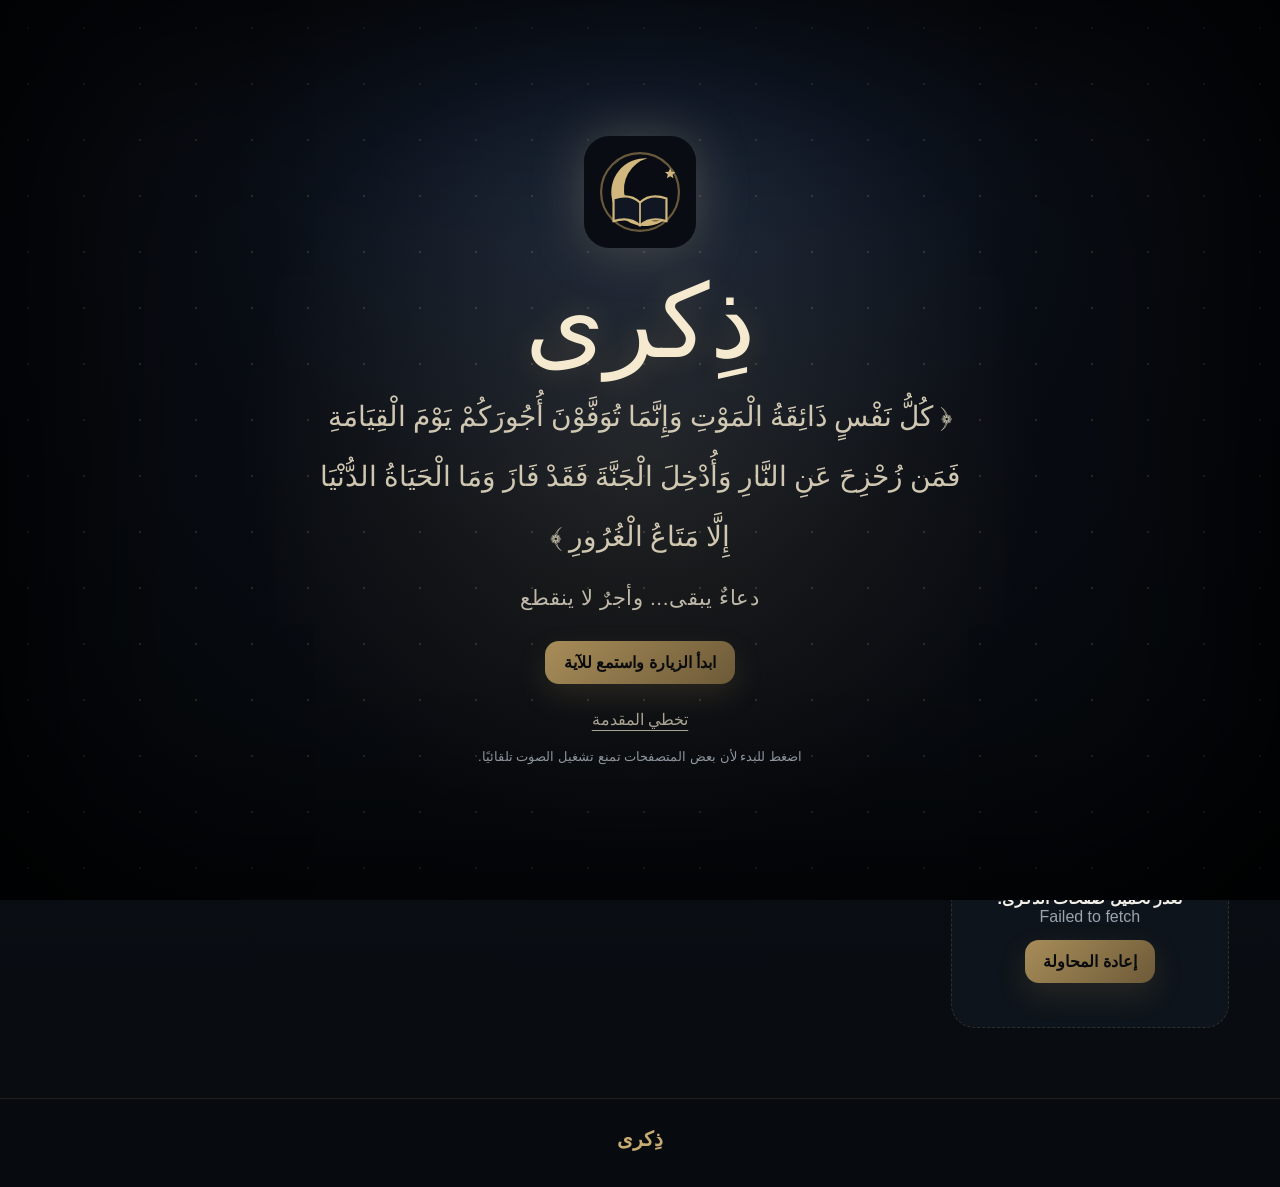
<file: index.html>
<!doctype html><html lang="ar" dir="rtl"><head><meta charset="utf-8"><meta name="viewport" content="width=device-width,initial-scale=1"><meta name="description" content="منصة ذكرى للترحم والدعاء للمتوفين"><title>ذِكرى</title><meta name="theme-color" content="#090c12"><link rel="icon" href="assets/icon.svg"><link rel="stylesheet" href="assets/styles.css?v=14.3"></head><body>
<div id="introScreen" class="intro-screen" aria-modal="true" role="dialog" aria-label="مقدمة موقع ذكرى">
  <div class="intro-stars"></div>
  <div class="intro-vignette"></div>
  <div class="intro-content">
    <img class="intro-logo" src="assets/icon.svg" alt="شعار ذِكرى">
    <div class="intro-brand">ذِكرى</div>
    <div id="introVerseText" class="intro-verse">﴿ كُلُّ نَفْسٍ ذَائِقَةُ الْمَوْتِ وَإِنَّمَا تُوَفَّوْنَ أُجُورَكُمْ يَوْمَ الْقِيَامَةِ فَمَن زُحْزِحَ عَنِ النَّارِ وَأُدْخِلَ الْجَنَّةَ فَقَدْ فَازَ وَمَا الْحَيَاةُ الدُّنْيَا إِلَّا مَتَاعُ الْغُرُورِ ﴾</div>
    <p class="intro-tagline">دعاءٌ يبقى... وأجرٌ لا ينقطع</p>
    <button id="enterSite" class="btn btn-primary intro-enter">ابدأ الزيارة واستمع للآية</button>
    <div id="introPlayer" class="intro-player" hidden>
      <div class="intro-progress" aria-label="تقدم التلاوة"><span id="introProgressBar"></span></div>
      <div class="intro-time"><span id="introCurrent">٠:٠٠</span><span id="introDuration">٠:٠٠</span></div>
    </div>
    <button id="skipIntro" class="intro-skip" type="button">تخطي المقدمة</button>
    <small id="introStatus" class="intro-audio-note">اضغط للبدء لأن بعض المتصفحات تمنع تشغيل الصوت تلقائيًا.</small>
  </div>
</div>
<div class="ambient ambient-one"></div><div class="ambient ambient-two"></div>
<header class="topbar"><div class="container nav"><a class="brand" href="/"><span class="brand-mark brand-mark-memorial"><svg viewBox="0 0 48 48" aria-hidden="true"><path class="logo-crescent" d="M31.5 7.5A17 17 0 1 0 39 36.8 15 15 0 1 1 31.5 7.5Z"/><path class="logo-book" d="M15 30.5c4-1.8 7.3-1.4 10 1.1 2.7-2.5 6-2.9 10-1.1v8.2c-4-1.5-7.3-1.1-10 1.3-2.7-2.4-6-2.8-10-1.3Z"/><path class="logo-line" d="M25 31.8V40"/><circle class="logo-star" cx="35.5" cy="13" r="1.8"/></svg></span><span class="brand-copy"><span id="brandName">ذِكرى</span><small class="brand-tagline">دعاءٌ يبقى</small></span></a><div class="nav-actions"><button id="replayIntro" class="btn btn-soft" type="button">إعادة المقدمة</button><a class="btn btn-soft" href="#memorials">الذكريات</a><a class="btn btn-primary" href="request.html">أضف ذكرى</a></div></div></header>
<main><section class="hero"><div class="container hero-inner"><div class="hero-ornament">﴿ إِنَّا لِلَّهِ وَإِنَّا إِلَيْهِ رَاجِعُونَ ﴾</div><div class="hero-badge">رحمةٌ تُهدى ودعاءٌ لا ينقطع</div><h1 id="homeTitle">صدقة جارية وذكرى طيبة</h1><p id="homeDesc">اختر اسمًا لقراءة الفاتحة والدعاء له بالرحمة والمغفرة.</p><div class="hero-actions"><a class="feature-pill" href="#memorials"><span class="feature-icon">☾</span><span><b>صفحات الذكرى</b><small>دعاء وقرآن وتسبيح</small></span></a><a class="feature-pill" href="request.html"><span class="feature-icon">✦</span><span><b>أضف ذكرى لمن تحب</b><small>ترسل للمراجعة قبل النشر</small></span></a></div><div class="quick-stats"><div class="quick-stat"><b id="memorialTotal">0</b><span>صفحة ذكرى</span></div><div class="quick-stat"><b id="visitTotal">0</b><span>زيارة ودعاء</span></div><div class="quick-stat"><b>114</b><span>سورة متاحة</span></div></div><div class="searchbar"><input id="search" placeholder="ابحث باسم المتوفى..."><button class="btn btn-primary">بحث</button></div></div></section>
<section class="section" id="memorials"><div class="container"><div class="section-head"><div><span class="eyebrow">من نحب لا يغيب</span><h2>صفحات الذكرى</h2><div class="muted" id="countText">جاري التحميل...</div></div><div class="catalog-controls"><select id="categoryFilter" class="filter-select"><option value="">كل التصنيفات</option></select><select id="sortFilter" class="filter-select"><option value="newest">الأحدث إضافة</option><option value="name">الترتيب الأبجدي</option><option value="death">تاريخ الوفاة</option></select></div></div><div id="cards" class="grid"></div></div></section></main>
<footer class="footer"><div class="container"><div class="footer-mark">ذِكرى</div><div id="footerText"></div></div></footer>
<audio id="entryVerse" preload="none" playsinline>
  <source src="https://everyayah.com/data/Alafasy_128kbps/003185.mp3" type="audio/mpeg">
</audio>
<script src="assets/config.js?v=14.3"></script>
<script src="assets/home-v14.js?v=14.3"></script></body></html>
</file>
<file: assets/styles.css>
:root{--bg:#f5f2ea;--card:#fff;--ink:#18332d;--muted:#65736f;--accent:#176b5d;--accent2:#d8b56a;--danger:#a33838;--line:#e5e0d5;--shadow:0 12px 35px rgba(24,51,45,.1)}*{box-sizing:border-box}html{scroll-behavior:smooth}body{margin:0;font-family:"Tahoma","Arial",sans-serif;background:linear-gradient(180deg,#eef5f1 0,#f8f5ee 40%,#f5f2ea 100%);color:var(--ink);direction:rtl;min-height:100vh}a{color:inherit;text-decoration:none}button,input,textarea,select{font:inherit}.container{width:min(1120px,92%);margin:auto}.topbar{position:sticky;top:0;z-index:20;background:rgba(255,255,255,.9);backdrop-filter:blur(12px);border-bottom:1px solid var(--line)}.nav{height:72px;display:flex;align-items:center;justify-content:space-between;gap:16px}.brand{display:flex;align-items:center;gap:10px;font-size:1.35rem;font-weight:800}.brand-mark{width:42px;height:42px;border-radius:50%;display:grid;place-items:center;background:var(--accent);color:#fff;box-shadow:var(--shadow)}.nav-actions{display:flex;gap:10px;align-items:center}.btn{border:0;border-radius:14px;padding:12px 18px;cursor:pointer;display:inline-flex;align-items:center;justify-content:center;gap:8px;font-weight:700}.btn-primary{background:var(--accent);color:#fff}.btn-soft{background:#edf4f1;color:var(--accent)}.btn-danger{background:#fbeaea;color:var(--danger)}.hero{padding:72px 0 38px;text-align:center}.hero h1{font-size:clamp(2.2rem,6vw,4.5rem);margin:0 0 14px;line-height:1.1}.hero p{max-width:720px;margin:0 auto;color:var(--muted);font-size:1.08rem;line-height:1.9}.hero-badge{display:inline-flex;margin-bottom:18px;background:#fff7e6;color:#806122;padding:8px 14px;border-radius:999px;border:1px solid #f1ddb2}.searchbar{margin:28px auto 0;max-width:720px;background:#fff;padding:8px;border-radius:18px;display:flex;gap:8px;box-shadow:var(--shadow)}.searchbar input{flex:1;border:0;outline:0;padding:14px;background:transparent}.section{padding:32px 0 70px}.section-head{display:flex;justify-content:space-between;align-items:end;gap:15px;margin-bottom:22px}.section-head h2{margin:0;font-size:1.7rem}.muted{color:var(--muted)}.grid{display:grid;grid-template-columns:repeat(auto-fit,minmax(240px,1fr));gap:20px}.card{background:var(--card);border:1px solid rgba(229,224,213,.9);border-radius:24px;overflow:hidden;box-shadow:var(--shadow)}.memorial-card{transition:.2s transform,.2s box-shadow}.memorial-card:hover{transform:translateY(-4px);box-shadow:0 18px 46px rgba(24,51,45,.15)}.photo{aspect-ratio:4/3;background:#e8eeeb;overflow:hidden;display:grid;place-items:center}.photo img{width:100%;height:100%;object-fit:cover}.photo-fallback{font-size:3rem;color:#8aa198}.card-body{padding:20px}.card h3{margin:0 0 8px}.meta{font-size:.92rem;color:var(--muted);line-height:1.7}.chips{display:flex;gap:8px;flex-wrap:wrap;margin-top:14px}.chip{background:#f2f6f4;color:var(--accent);padding:6px 10px;border-radius:999px;font-size:.82rem}.empty{padding:44px;text-align:center;background:#fff;border-radius:24px;border:1px dashed #c9d4d0}.footer{border-top:1px solid var(--line);padding:28px 0;text-align:center;color:var(--muted);background:rgba(255,255,255,.55)}.detail-hero{padding:42px 0}.detail-wrap{display:grid;grid-template-columns:minmax(260px,380px) 1fr;gap:28px}.detail-photo{border-radius:28px;overflow:hidden;box-shadow:var(--shadow);background:#e6ece9;min-height:420px}.detail-photo img{width:100%;height:100%;object-fit:cover}.detail-panel{padding:34px}.detail-panel h1{font-size:clamp(2rem,5vw,3.5rem);margin-top:0}.dua{background:#f8f4e9;border-right:5px solid var(--accent2);padding:20px;border-radius:18px;line-height:2;font-size:1.08rem}.counter-grid{display:grid;grid-template-columns:repeat(4,1fr);gap:12px;margin-top:20px}.counter{padding:16px;text-align:center;background:#f3f7f5;border-radius:16px}.counter b{display:block;font-size:1.4rem}.actions{display:flex;gap:10px;flex-wrap:wrap;margin-top:18px}.admin-shell{display:grid;grid-template-columns:260px 1fr;min-height:100vh}.sidebar{background:#102f29;color:#fff;padding:24px;position:sticky;top:0;height:100vh}.sidebar h2{margin-top:0}.side-link{display:block;padding:12px 14px;border-radius:12px;margin:6px 0;color:#d9e7e2}.side-link.active,.side-link:hover{background:#1d4d43;color:#fff}.admin-main{padding:28px;background:#f4f6f5}.toolbar{display:flex;justify-content:space-between;gap:14px;align-items:center;margin-bottom:20px}.panel{background:#fff;border:1px solid var(--line);border-radius:20px;padding:22px;box-shadow:var(--shadow);margin-bottom:20px}.form-grid{display:grid;grid-template-columns:repeat(2,1fr);gap:16px}.field{display:flex;flex-direction:column;gap:7px}.field.full{grid-column:1/-1}.field input,.field textarea,.field select{border:1px solid #d8dfdc;border-radius:12px;padding:12px;background:#fff}.field textarea{min-height:120px;resize:vertical}.table-wrap{overflow:auto}.table{width:100%;border-collapse:collapse}.table th,.table td{padding:12px;border-bottom:1px solid var(--line);text-align:right;white-space:nowrap}.thumb{width:54px;height:54px;border-radius:12px;object-fit:cover;background:#e9efec}.login{min-height:100vh;display:grid;place-items:center;padding:20px}.login-card{width:min(430px,100%);padding:28px}.status{padding:12px 14px;border-radius:12px;margin:10px 0;display:none}.status.show{display:block}.status.ok{background:#e8f7ef;color:#176b5d}.status.err{background:#fdeaea;color:#9b2f2f}.loading{opacity:.6;pointer-events:none}.hide{display:none!important}@media(max-width:800px){.detail-wrap{grid-template-columns:1fr}.detail-photo{min-height:320px}.counter-grid{grid-template-columns:repeat(2,1fr)}.admin-shell{grid-template-columns:1fr}.sidebar{position:relative;height:auto}.form-grid{grid-template-columns:1fr}.nav{height:auto;padding:12px 0;align-items:flex-start}.nav-actions{flex-wrap:wrap;justify-content:flex-end}.hero{padding-top:48px}}

/* Exclusive V3 visual layer */
body{position:relative;overflow-x:hidden;background:radial-gradient(circle at 15% 0%,rgba(216,181,106,.15),transparent 28%),linear-gradient(180deg,#edf5f1 0,#f8f5ed 46%,#f3efe5 100%)}
.ambient{position:fixed;border-radius:50%;filter:blur(4px);pointer-events:none;z-index:-1}.ambient-one{width:420px;height:420px;background:rgba(23,107,93,.07);top:120px;right:-190px}.ambient-two{width:330px;height:330px;background:rgba(216,181,106,.12);bottom:20px;left:-150px}.brand-mark svg{width:26px;height:26px;fill:none;stroke:currentColor;stroke-width:1.8;stroke-linecap:round}.topbar{background:rgba(250,249,244,.84);border-bottom:1px solid rgba(216,181,106,.22)}.hero{padding:82px 0 54px}.hero-inner{position:relative}.hero-inner:before{content:"";position:absolute;width:180px;height:180px;border:1px solid rgba(216,181,106,.3);border-radius:50%;top:-30px;right:4%;box-shadow:0 0 0 28px rgba(216,181,106,.04),0 0 0 55px rgba(216,181,106,.025)}.hero-ornament{font-family:"Traditional Arabic","Amiri",serif;color:var(--accent);font-size:1.18rem;margin-bottom:18px}.hero h1{letter-spacing:-1.5px;text-shadow:0 8px 30px rgba(23,107,93,.08)}.hero-actions{display:flex;justify-content:center;gap:12px;flex-wrap:wrap;margin:28px auto 2px}.feature-pill{min-width:220px;background:rgba(255,255,255,.72);border:1px solid rgba(216,181,106,.35);border-radius:20px;padding:13px 16px;display:flex;align-items:center;gap:12px;text-align:right;box-shadow:0 10px 30px rgba(24,51,45,.07);backdrop-filter:blur(10px)}.feature-pill .feature-icon{width:38px;height:38px;border-radius:50%;display:grid;place-items:center;background:linear-gradient(135deg,var(--accent),#0e4d42);color:#fff}.feature-pill b,.feature-pill small{display:block}.feature-pill small{color:var(--muted);margin-top:3px}.searchbar{border:1px solid rgba(216,181,106,.32);box-shadow:0 18px 48px rgba(24,51,45,.11)}.eyebrow{color:#9b782e;font-size:.82rem;font-weight:800;letter-spacing:.6px}.filter-select{border:1px solid rgba(23,107,93,.15);border-radius:14px;padding:12px 16px;background:#fff;color:var(--accent);font-weight:700}.memorial-card{position:relative;border:1px solid rgba(216,181,106,.25);background:linear-gradient(180deg,#fff,#fffdf9)}.memorial-card:after{content:"";position:absolute;inset:8px;border:1px solid rgba(216,181,106,.12);border-radius:18px;pointer-events:none}.photo{position:relative;aspect-ratio:4/3}.photo:after{content:"";position:absolute;inset:0;background:linear-gradient(180deg,transparent 50%,rgba(12,43,37,.55))}.photo-overlay{position:absolute;z-index:2;bottom:14px;right:16px;color:#fff;font-size:.85rem;opacity:0;transform:translateY(8px);transition:.2s}.memorial-card:hover .photo-overlay{opacity:1;transform:none}.memorial-symbol{width:34px;height:34px;border-radius:50%;display:grid;place-items:center;margin-top:-38px;margin-bottom:10px;position:relative;z-index:3;background:#fff7e6;color:#9b782e;border:3px solid #fff}.card-prayer{margin-top:16px;padding-top:14px;border-top:1px solid rgba(216,181,106,.22);color:#7f6b3f;font-family:"Traditional Arabic","Amiri",serif;font-size:1.02rem}.footer-mark{font-size:1.25rem;font-weight:900;color:var(--accent);margin-bottom:8px}
.memorial-banner{text-align:center;color:#806122;font-family:"Traditional Arabic","Amiri",serif;font-size:1.15rem;margin:0 0 20px}.portrait-column{position:relative}.detail-photo{position:relative;border:8px solid rgba(255,255,255,.8);outline:1px solid rgba(216,181,106,.35);min-height:470px}.portrait-glow{position:absolute;inset:auto 10% -18px 10%;height:40px;background:rgba(23,107,93,.22);filter:blur(22px);border-radius:50%}.name-plaque{position:relative;width:86%;margin:-36px auto 0;background:rgba(255,255,255,.94);border:1px solid rgba(216,181,106,.35);border-radius:18px;padding:13px;text-align:center;box-shadow:var(--shadow)}.name-plaque small,.name-plaque strong{display:block}.name-plaque small{color:#9b782e;margin-bottom:4px}.detail-panel{border:1px solid rgba(216,181,106,.28);background:linear-gradient(145deg,rgba(255,255,255,.98),rgba(255,252,245,.96))}.biography{font-size:1rem}.dua{position:relative;text-align:center;border-right:0;border:1px solid rgba(216,181,106,.35);background:linear-gradient(135deg,#fffaf0,#f6f1e5);font-family:"Traditional Arabic","Amiri",serif;font-size:1.2rem}.dua-mark{color:#b28b39;font-size:1.6rem;margin:0 6px}.spiritual-tools{display:grid;grid-template-columns:repeat(2,1fr);gap:12px;margin-top:20px}.spiritual-card{border:1px solid rgba(23,107,93,.13);background:#f7fbf9;border-radius:18px;padding:16px;text-align:right;display:flex;align-items:center;gap:12px;cursor:pointer;color:var(--ink);transition:.2s}.spiritual-card:hover{transform:translateY(-2px);box-shadow:0 12px 30px rgba(24,51,45,.1)}.spiritual-card.prayer{background:#fff9ef;border-color:rgba(216,181,106,.35)}.spiritual-card .tool-icon{width:50px;height:50px;border-radius:16px;background:var(--accent);color:#fff;display:grid;place-items:center;flex:0 0 auto}.spiritual-card.prayer .tool-icon{background:#b98c35}.spiritual-card svg,.devotion-btn svg,.round-icon svg{width:34px;height:34px;fill:none;stroke:currentColor;stroke-width:2.2;stroke-linecap:round;stroke-linejoin:round}.spiritual-card b,.spiritual-card small{display:block}.spiritual-card small{color:var(--muted);margin-top:4px}.spiritual-card .arrow{margin-right:auto;font-size:1.3rem}.counter{border:1px solid rgba(23,107,93,.1);background:rgba(243,247,245,.76)}.counter span{color:var(--muted);font-size:.85rem}.devotion-actions{display:grid;grid-template-columns:repeat(3,1fr);gap:12px;margin-top:18px}.devotion-btn{border:0;border-radius:20px;padding:16px 12px;display:flex;flex-direction:column;align-items:center;gap:8px;cursor:pointer;color:#fff;transition:.2s;box-shadow:0 10px 24px rgba(24,51,45,.13)}.devotion-btn:hover{transform:translateY(-3px)}.quran-action{background:linear-gradient(135deg,#176b5d,#0e4b42)}.prayer-action{background:linear-gradient(135deg,#b98c35,#8c6724)}.beads-action{background:linear-gradient(135deg,#536c65,#304840)}.devotion-icon{width:58px;height:58px;border-radius:50%;display:grid;place-items:center;background:rgba(255,255,255,.14);border:1px solid rgba(255,255,255,.22)}.devotion-btn b,.devotion-btn small{display:block;text-align:center}.devotion-btn small{font-size:.75rem;opacity:.85}.modal{position:fixed;inset:0;z-index:100;display:none;align-items:center;justify-content:center;padding:18px}.modal.open{display:flex}.modal-backdrop{position:absolute;inset:0;background:rgba(7,29,25,.7);backdrop-filter:blur(8px)}.modal-card{position:relative;z-index:1;width:min(720px,100%);max-height:88vh;overflow:auto;background:linear-gradient(145deg,#fff,#fffaf0);border:1px solid rgba(216,181,106,.42);border-radius:28px;padding:28px;box-shadow:0 28px 80px rgba(0,0,0,.28)}.modal-close{position:absolute;left:18px;top:14px;width:38px;height:38px;border:0;border-radius:50%;background:#eef4f1;color:var(--accent);font-size:1.5rem;cursor:pointer}.modal-heading{display:flex;gap:14px;align-items:center}.modal-heading h2{margin:3px 0 0}.round-icon{width:64px;height:64px;border-radius:20px;display:grid;place-items:center;color:#fff}.quran-icon{background:var(--accent)}.prayer-icon{background:#b98c35}.modal-intro{color:var(--muted)}.surah-tabs{display:flex;gap:8px;flex-wrap:wrap;margin:18px 0}.surah-tab{border:1px solid rgba(23,107,93,.15);background:#f2f7f5;color:var(--accent);border-radius:999px;padding:9px 14px;cursor:pointer;font-weight:700}.surah-tab.active{background:var(--accent);color:#fff}.surah-text{padding:24px;background:#fff;border:1px solid rgba(216,181,106,.3);border-radius:20px;text-align:center}.surah-text h3{margin-top:0;color:#8a6827}.surah-text p{font-family:"Traditional Arabic","Amiri",serif;font-size:1.35rem;line-height:2.2}.modal-action{width:100%;margin-top:18px}.dua-list{display:grid;gap:10px;margin-top:18px}.dua-item{padding:16px 18px;border-radius:16px;background:#f7f4ec;border:1px solid rgba(216,181,106,.22);line-height:1.9;font-family:"Traditional Arabic","Amiri",serif;font-size:1.1rem}.dua-item.featured{background:#eef7f3;border-color:rgba(23,107,93,.2)}.modal-open{overflow:hidden}
@media(max-width:800px){.hero-inner:before{display:none}.spiritual-tools{grid-template-columns:1fr}.devotion-actions{grid-template-columns:1fr}.devotion-btn{flex-direction:row;text-align:right}.devotion-btn b,.devotion-btn small{text-align:right}.devotion-icon{width:50px;height:50px;flex:0 0 auto}.detail-photo{min-height:360px}.modal-card{padding:22px 16px}.surah-text p{font-size:1.2rem}.feature-pill{min-width:100%}}

/* Zikra V4 — Midnight Remembrance theme */
:root{
  --bg:#080b10;
  --card:#11161d;
  --ink:#f1eee8;
  --muted:#9ba3ad;
  --accent:#8e7a52;
  --accent2:#c7a96b;
  --danger:#b85b61;
  --line:rgba(199,169,107,.16);
  --shadow:0 20px 60px rgba(0,0,0,.38);
}
html{background:#080b10;color-scheme:dark}
body{
  background:
    radial-gradient(circle at 80% -10%,rgba(199,169,107,.10),transparent 30%),
    radial-gradient(circle at 5% 18%,rgba(64,79,96,.18),transparent 26%),
    linear-gradient(180deg,#070a0e 0%,#0b0f15 48%,#080b10 100%);
  color:var(--ink)
}
body:before{content:"";position:fixed;inset:0;pointer-events:none;z-index:-2;background-image:linear-gradient(rgba(255,255,255,.012) 1px,transparent 1px),linear-gradient(90deg,rgba(255,255,255,.012) 1px,transparent 1px);background-size:44px 44px;mask-image:linear-gradient(to bottom,black,transparent 75%)}
.ambient-one{background:rgba(199,169,107,.055)}
.ambient-two{background:rgba(65,80,98,.095)}
.topbar{background:rgba(7,10,14,.78);border-bottom:1px solid rgba(199,169,107,.14);box-shadow:0 8px 28px rgba(0,0,0,.22)}
.brand-mark{background:linear-gradient(145deg,#c7a96b,#76633f);color:#090b0e;box-shadow:0 10px 30px rgba(199,169,107,.16)}
.btn-primary{background:linear-gradient(135deg,#a88d59,#6d5a38);color:#0a0b0d;box-shadow:0 12px 30px rgba(168,141,89,.16)}
.btn-soft{background:#171d25;color:#d9c497;border:1px solid rgba(199,169,107,.14)}
.btn-danger{background:#27171b;color:#db8f93;border:1px solid rgba(184,91,97,.18)}
.hero h1{background:linear-gradient(180deg,#fff,#c9c3b7);-webkit-background-clip:text;background-clip:text;color:transparent;text-shadow:none}
.hero p,.muted,.meta,.feature-pill small,.spiritual-card small,.counter span,.modal-intro{color:var(--muted)}
.hero-badge{background:rgba(199,169,107,.08);color:#d8bd86;border-color:rgba(199,169,107,.22)}
.hero-ornament{color:#c8ad76}
.hero-inner:before{border-color:rgba(199,169,107,.16);box-shadow:0 0 0 28px rgba(199,169,107,.025),0 0 0 55px rgba(199,169,107,.014)}
.feature-pill{background:linear-gradient(145deg,rgba(20,26,34,.88),rgba(12,16,22,.84));border-color:rgba(199,169,107,.16);box-shadow:0 18px 45px rgba(0,0,0,.28)}
.feature-pill .feature-icon{background:linear-gradient(145deg,#b99b62,#655335);color:#0b0c0e}
.searchbar{background:rgba(15,20,27,.94);border-color:rgba(199,169,107,.16);box-shadow:0 20px 55px rgba(0,0,0,.32)}
.searchbar input{color:#f4f0e8}.searchbar input::placeholder{color:#7f8791}
.filter-select,.field input,.field textarea,.field select{background:#11171f;color:#f0ece4;border-color:rgba(199,169,107,.14)}
.eyebrow{color:#c7aa71}
.card,.panel,.login-card{background:linear-gradient(145deg,rgba(18,24,32,.98),rgba(11,15,21,.98));border-color:rgba(199,169,107,.14);box-shadow:var(--shadow)}
.memorial-card{background:linear-gradient(180deg,#151b23,#0e131a);border-color:rgba(199,169,107,.16)}
.memorial-card:after{border-color:rgba(199,169,107,.08)}
.memorial-card:hover{box-shadow:0 24px 70px rgba(0,0,0,.48),0 0 0 1px rgba(199,169,107,.12)}
.photo{background:#0c1117}.photo:after{background:linear-gradient(180deg,transparent 45%,rgba(5,8,12,.86))}
.photo-fallback{color:#4e5965}
.memorial-symbol{background:#171c23;color:#d1b476;border-color:#11161d}
.chip{background:#171e27;color:#cdb37f;border:1px solid rgba(199,169,107,.10)}
.card-prayer{color:#b8aa8b;border-top-color:rgba(199,169,107,.13)}
.empty{background:#0e141b;border-color:rgba(199,169,107,.18)}
.footer{background:rgba(7,10,14,.6);border-top-color:rgba(199,169,107,.13);color:#8f97a0}
.footer-mark{color:#c6aa72}
.memorial-banner{color:#c5ac79}
.detail-photo{background:#0d1218;border-color:rgba(22,28,36,.92);outline-color:rgba(199,169,107,.22);box-shadow:0 30px 80px rgba(0,0,0,.5)}
.portrait-glow{background:rgba(199,169,107,.12)}
.name-plaque{background:rgba(16,22,29,.96);border-color:rgba(199,169,107,.20)}
.name-plaque small{color:#c7ab75}
.detail-panel{background:linear-gradient(145deg,rgba(18,24,32,.98),rgba(10,14,19,.98));border-color:rgba(199,169,107,.15)}
.dua{background:linear-gradient(135deg,#171a1e,#11151a);border-color:rgba(199,169,107,.2);color:#e8e0d2}.dua-mark{color:#c7a96b}
.spiritual-card{background:#121922;border-color:rgba(199,169,107,.12);color:var(--ink)}
.spiritual-card.prayer{background:#191711;border-color:rgba(199,169,107,.20)}
.spiritual-card .tool-icon{background:linear-gradient(145deg,#607183,#35414d)}
.spiritual-card.prayer .tool-icon{background:linear-gradient(145deg,#c0a267,#6e5b38)}
.counter{background:#111821;border-color:rgba(199,169,107,.10)}
.quran-action{background:linear-gradient(145deg,#465463,#242e38)}
.prayer-action{background:linear-gradient(145deg,#b79a62,#665335)}
.beads-action{background:linear-gradient(145deg,#313a45,#171d24)}
.modal-backdrop{background:rgba(2,4,7,.82)}
.modal-card{background:linear-gradient(145deg,#161c24,#0d1218);border-color:rgba(199,169,107,.24);box-shadow:0 36px 100px rgba(0,0,0,.65)}
.modal-close{background:#202832;color:#d5bc88}
.round-icon.quran-icon{background:linear-gradient(145deg,#566777,#2a3540)}
.round-icon.prayer-icon{background:linear-gradient(145deg,#c1a36a,#6a5736)}
.surah-tab{background:#151d26;color:#cdb480;border-color:rgba(199,169,107,.13)}
.surah-tab.active{background:linear-gradient(135deg,#b29760,#665437);color:#0b0d10}
.surah-text{background:#0f151c;border-color:rgba(199,169,107,.17)}
.surah-text h3{color:#c9ad76}.surah-text p{color:#eee7db}
.dua-item{background:#15181d;border-color:rgba(199,169,107,.14);color:#e9e0d2}
.dua-item.featured{background:#121922;border-color:rgba(91,112,134,.22)}
.sidebar{background:linear-gradient(180deg,#080c11,#111822);border-left:1px solid rgba(199,169,107,.13)}
.side-link{color:#aab2bc}.side-link.active,.side-link:hover{background:rgba(199,169,107,.10);color:#ead9b5}
.admin-main{background:linear-gradient(180deg,#090d12,#0d1218)}
.table th,.table td{border-color:rgba(199,169,107,.10)}
.thumb{background:#151c24}
.status.ok{background:#12241d;color:#9fd0b5}.status.err{background:#2a171a;color:#e19a9e}
@media(max-width:800px){.topbar{background:rgba(7,10,14,.94)}.card,.panel{border-radius:18px}.hero{padding-top:56px}.detail-panel{padding:24px 18px}}

/* Zikra V5 — Complete Quran and audio prayers */
.modal-card-wide{width:min(960px,100%)}
.quran-toolbar{display:grid;grid-template-columns:minmax(260px,1fr) auto;gap:14px;align-items:end;margin:18px 0}
.quran-select-wrap{display:grid;gap:7px;color:#cdb480;font-weight:700}.quran-select-wrap select{width:100%;background:#101720;color:#f1ece3;border:1px solid rgba(199,169,107,.2);border-radius:14px;padding:13px;outline:none}
.quran-audio-controls,.dua-audio-toolbar{display:flex;gap:8px;flex-wrap:wrap}
.audio-control{border:1px solid rgba(199,169,107,.18);background:#171e27;color:#ddd3c1;border-radius:12px;padding:11px 14px;cursor:pointer;font-weight:700}.audio-control.primary{background:linear-gradient(135deg,#b29760,#665437);color:#0b0d10}.audio-control:hover{transform:translateY(-1px)}
.player-status{padding:11px 14px;margin:8px 0 14px;border-radius:12px;background:rgba(199,169,107,.07);border:1px solid rgba(199,169,107,.12);color:#c9b485;font-size:.9rem}
.surah-scroll{max-height:51vh;overflow:auto;text-align:right;padding:20px}.loading-quran{text-align:center;padding:34px;color:var(--muted)}
.surah-title-block{text-align:center;padding-bottom:16px;border-bottom:1px solid rgba(199,169,107,.13);margin-bottom:14px}.surah-title-block h3{font-size:1.7rem;margin:0 0 6px}.surah-title-block span{color:var(--muted);font-size:.88rem}
.ayahs{display:flex;flex-wrap:wrap;gap:0;line-height:2.65}.ayah{display:inline;background:transparent;border:0;color:#eee7db;font-family:"Traditional Arabic","Amiri",serif;font-size:1.28rem;line-height:2.6;cursor:pointer;padding:2px 4px;border-radius:8px;text-align:right}.ayah:hover,.ayah.playing{background:rgba(199,169,107,.12);color:#fff7e5}.ayah-number{display:inline-grid;place-items:center;width:29px;height:29px;margin:0 5px;border:1px solid rgba(199,169,107,.35);border-radius:50%;font-family:Tahoma,Arial,sans-serif;font-size:.72rem;color:#d2b97f;vertical-align:middle}.ayah.playing .ayah-number{background:#b29760;color:#090b0d}
.dua-list-scroll{max-height:54vh;overflow:auto;padding-left:4px}.dua-item{position:relative;padding:18px 18px 54px}.dua-item p{margin:0;line-height:2.05}.dua-speak{position:absolute;left:14px;bottom:12px;border:1px solid rgba(199,169,107,.16);background:#202730;color:#d7c291;border-radius:10px;padding:7px 11px;cursor:pointer}.dua-speak:hover{background:#29323d}.dua-audio-toolbar{margin:16px 0 10px}
@media(max-width:800px){.quran-toolbar{grid-template-columns:1fr}.quran-audio-controls .audio-control,.dua-audio-toolbar .audio-control{flex:1}.surah-scroll{max-height:55vh;padding:15px 12px}.ayah{font-size:1.16rem}.modal-card-wide{max-height:94vh}}

/* Zikra V5.1 — refined mobile experience */
@media (max-width: 640px){
  html{font-size:15px}
  body{padding-bottom:env(safe-area-inset-bottom)}
  .container{width:min(100% - 28px,1120px)}
  .topbar{position:sticky;top:0}
  .nav{min-height:62px;height:auto;padding:9px 0;align-items:center;gap:10px}
  .brand{gap:8px;font-size:1.08rem;min-width:0}
  .brand-mark{width:38px;height:38px;flex:0 0 38px}
  .brand-mark svg{width:22px;height:22px}
  .nav-actions{gap:7px;flex-wrap:nowrap}
  .nav-actions .btn{padding:9px 11px;border-radius:12px;font-size:.82rem;white-space:nowrap}
  .hero{padding:44px 0 24px}
  .hero-badge{margin-bottom:13px;padding:7px 11px;font-size:.8rem}
  .hero-ornament{font-size:1rem;margin-bottom:12px}
  .hero h1{font-size:2.15rem;line-height:1.25;letter-spacing:-.6px;margin-bottom:12px}
  .hero p{font-size:.95rem;line-height:1.8;padding:0 4px}
  .hero-actions{margin-top:20px;gap:9px}
  .feature-pill{width:100%;min-width:0;padding:11px 12px;border-radius:16px}
  .feature-pill .feature-icon{width:36px;height:36px;flex:0 0 36px}
  .searchbar{margin-top:20px;padding:6px;border-radius:15px;gap:5px}
  .searchbar input{min-width:0;padding:12px 10px;font-size:16px}
  .searchbar .btn{padding:10px 13px;border-radius:11px}
  .section{padding:22px 0 46px}
  .section-head{align-items:stretch;flex-direction:column;gap:10px;margin-bottom:15px}
  .section-head h2{font-size:1.4rem}
  .filter-select{width:100%;padding:11px 13px;font-size:16px}
  .grid{grid-template-columns:1fr;gap:15px}
  .memorial-card{border-radius:20px}
  .memorial-card:after{inset:6px;border-radius:15px}
  .photo{aspect-ratio:16/10}
  .photo-overlay{opacity:1;transform:none;bottom:12px;right:13px;font-size:.78rem}
  .card-body{padding:16px}
  .card h3{font-size:1.18rem}
  .card-prayer{font-size:.96rem;line-height:1.8;margin-top:12px;padding-top:11px}
  .chips{gap:6px;margin-top:10px}
  .chip{font-size:.75rem;padding:5px 8px}
  .footer{padding:22px 0 calc(22px + env(safe-area-inset-bottom));font-size:.88rem}

  .detail-hero{padding:22px 0 38px}
  .memorial-banner{font-size:1rem;margin-bottom:14px}
  .detail-wrap{gap:18px}
  .detail-photo{min-height:0;height:auto;aspect-ratio:4/5;border-width:5px;border-radius:22px}
  .name-plaque{width:90%;margin-top:-30px;padding:11px;border-radius:15px}
  .detail-panel{padding:22px 15px;border-radius:20px}
  .detail-panel h1{font-size:2rem;line-height:1.35;margin:14px 0 10px}
  .biography{font-size:.94rem;line-height:1.85}
  .dua{padding:15px 13px;font-size:1rem;line-height:1.9;border-radius:15px}
  .spiritual-tools{gap:10px;margin-top:15px}
  .spiritual-card{padding:13px 12px;border-radius:15px;gap:10px;text-align:right}
  .spiritual-card .tool-icon{width:44px;height:44px;flex:0 0 44px}
  .spiritual-card b{font-size:.95rem}
  .spiritual-card small{font-size:.76rem;line-height:1.5}
  .counter-grid{grid-template-columns:repeat(4,1fr);gap:7px;margin-top:14px}
  .counter{padding:11px 4px;border-radius:13px}
  .counter b{font-size:1.15rem}
  .counter span{font-size:.7rem}
  .devotion-actions{gap:9px;margin-top:14px}
  .devotion-btn{min-height:72px;padding:11px 12px;border-radius:16px;gap:11px}
  .devotion-icon{width:46px;height:46px;flex:0 0 46px}
  .devotion-btn b{font-size:.92rem}
  .devotion-btn small{font-size:.72rem;line-height:1.45}

  .modal{align-items:flex-end;padding:0}
  .modal-card,.modal-card-wide{width:100%;max-width:none;max-height:92dvh;border-radius:24px 24px 0 0;padding:18px 14px calc(16px + env(safe-area-inset-bottom));border-bottom:0}
  .modal-head{padding-left:42px}
  .modal-head h2{font-size:1.3rem}
  .modal-close{top:14px;left:14px;width:36px;height:36px}
  .quran-toolbar{gap:10px;margin:13px 0}
  .quran-select-wrap select{font-size:16px;padding:12px}
  .quran-audio-controls,.dua-audio-toolbar{display:grid;grid-template-columns:repeat(3,1fr);width:100%;gap:7px}
  .dua-audio-toolbar{grid-template-columns:1fr 1fr}
  .audio-control{padding:10px 7px;font-size:.78rem;border-radius:10px}
  .player-status{font-size:.8rem;padding:9px 10px;margin-bottom:10px}
  .surah-scroll{max-height:52dvh;padding:14px 8px;border-radius:16px}
  .surah-title-block h3{font-size:1.35rem}
  .ayahs{line-height:2.5}
  .ayah{font-size:1.15rem;line-height:2.45;padding:2px}
  .ayah-number{width:27px;height:27px;margin:0 3px;font-size:.68rem}
  .dua-list-scroll{max-height:55dvh}
  .dua-item{padding:15px 14px 50px;border-radius:14px;font-size:1rem}
  .dua-speak{left:10px;bottom:10px;padding:7px 10px}
  .modal-action{position:sticky;bottom:0;z-index:2}

  .admin-shell{display:block}
  .sidebar{position:relative;height:auto;padding:16px}
  .sidebar h2{font-size:1.25rem;margin-bottom:10px}
  .side-link{display:inline-flex;margin:3px 2px;padding:9px 11px;font-size:.82rem}
  .admin-main{padding:16px 12px 30px}
  .toolbar{align-items:stretch;flex-direction:column;gap:10px}
  .toolbar .btn{width:100%}
  .panel{padding:16px;border-radius:17px}
  .form-grid{gap:12px}
  .field input,.field textarea,.field select{font-size:16px;padding:11px}
  .table-wrap{margin:0 -4px;padding-bottom:6px}
  .table{min-width:720px}
  .login{padding:14px}
  .login-card{padding:22px 17px;border-radius:20px}
}

@media (max-width: 380px){
  .container{width:min(100% - 20px,1120px)}
  .nav-actions .btn{padding:8px 9px;font-size:.76rem}
  .hero h1{font-size:1.9rem}
  .counter-grid{grid-template-columns:repeat(2,1fr)}
  .quran-audio-controls{grid-template-columns:1fr}
}

/* V6 compact memorial gallery */
.brand-mark-memorial{border-radius:14px;background:linear-gradient(145deg,#d5bb82,#806a42);box-shadow:0 10px 30px rgba(199,169,107,.2);overflow:hidden}
.brand-mark-memorial svg{width:30px;height:30px;fill:none;stroke:#0b0e12;stroke-width:2;stroke-linecap:round;stroke-linejoin:round}
.brand-mark-memorial .logo-crescent{fill:#0b0e12;stroke:none}
.brand-mark-memorial .logo-book{fill:none;stroke:#f0dfb7;stroke-width:1.8}
.brand-mark-memorial .logo-line{stroke:#f0dfb7;stroke-width:1.5}
.brand-mark-memorial .logo-star{fill:#f0dfb7;stroke:none}
.catalog-controls{display:flex;gap:10px;align-items:center;flex-wrap:wrap}
.grid{grid-template-columns:repeat(4,minmax(0,1fr));gap:18px}
.compact-card{border-radius:20px;min-width:0}
.compact-card:after{inset:6px;border-radius:15px}
.compact-photo{aspect-ratio:1/1;min-height:0}
.compact-photo img{transition:transform .35s ease}
.compact-card:hover .compact-photo img{transform:scale(1.045)}
.compact-body{padding:15px 14px 14px;text-align:center}
.compact-body .memorial-symbol{width:30px;height:30px;margin:-30px auto 8px;font-size:.8rem}
.compact-body h3{font-size:1.05rem;line-height:1.45;margin:0 0 7px;white-space:nowrap;overflow:hidden;text-overflow:ellipsis}
.compact-date{color:var(--muted);font-size:.78rem;line-height:1.6;min-height:2.5em}
.compact-footer{display:flex;align-items:center;justify-content:space-between;gap:7px;margin-top:12px;padding-top:10px;border-top:1px solid rgba(199,169,107,.12)}
.compact-footer .chip{font-size:.69rem;padding:5px 8px;max-width:48%;white-space:nowrap;overflow:hidden;text-overflow:ellipsis}
.visit-link{font-size:.73rem;color:#d2b97f;font-weight:800;white-space:nowrap}
.visit-link b{font-size:.9rem}
@media(max-width:1050px){.grid{grid-template-columns:repeat(3,minmax(0,1fr))}}
@media(max-width:720px){.section-head{align-items:stretch}.catalog-controls{display:grid;grid-template-columns:1fr 1fr;width:100%}.grid{grid-template-columns:repeat(2,minmax(0,1fr));gap:11px}.compact-card{border-radius:16px}.compact-card:after{inset:4px;border-radius:12px}.compact-body{padding:12px 9px 11px}.compact-body h3{font-size:.92rem}.compact-date{font-size:.69rem}.compact-footer{margin-top:9px;padding-top:8px}.compact-footer .chip{display:none}.visit-link{margin:auto;font-size:.69rem}.compact-body .memorial-symbol{width:27px;height:27px;margin-top:-26px}.brand-mark-memorial{border-radius:12px}}
@media(max-width:360px){.grid{grid-template-columns:1fr}.compact-photo{aspect-ratio:4/3}.compact-body h3{font-size:1rem}.compact-date{font-size:.76rem}.catalog-controls{grid-template-columns:1fr}}

.real-dua-player{margin:18px 0 22px;padding:16px;border:1px solid rgba(216,181,106,.35);border-radius:20px;background:linear-gradient(145deg,rgba(16,31,29,.97),rgba(29,48,43,.96));box-shadow:0 16px 40px rgba(0,0,0,.18)}.real-dua-head{display:flex;align-items:center;gap:10px;color:#fff;margin-bottom:12px}.real-dua-head b,.real-dua-head small{display:block}.real-dua-head small{color:#c9d6d2;margin-top:3px}.live-dot{width:10px;height:10px;border-radius:50%;background:#d8b56a;box-shadow:0 0 0 6px rgba(216,181,106,.13)}.real-dua-player iframe{display:block;border-radius:14px;background:#fff}.audio-source-note{margin:11px 2px 0;color:#c9d6d2;font-size:.82rem;line-height:1.8}.dua-read-label{display:inline-flex;padding:5px 9px;border-radius:999px;background:rgba(216,181,106,.12);color:#9a752d;font-size:.75rem}.dua-item{position:relative}.dua-item p{margin-bottom:10px}@media(max-width:600px){.real-dua-player{padding:12px}.real-dua-player iframe{height:210px}.audio-source-note{font-size:.76rem}}
/* Zikra V8 professional additions */
.intro-screen{position:fixed;inset:0;z-index:9999;background:radial-gradient(circle at 50% 25%,#162033 0,#090c12 42%,#05070a 100%);display:grid;place-items:center;transition:.7s ease}.intro-screen.hidden{opacity:0;visibility:hidden;pointer-events:none}.intro-stars{position:absolute;inset:0;background-image:radial-gradient(#d7c18a 1px,transparent 1px);background-size:56px 56px;opacity:.17;animation:drift 18s linear infinite}.intro-content{position:relative;text-align:center;padding:28px;max-width:720px}.intro-logo{width:112px;height:112px;margin:auto auto 24px;filter:drop-shadow(0 0 25px rgba(209,183,125,.25))}.intro-content h1{font-size:clamp(2rem,6vw,4.5rem);margin:.2em 0}.intro-content p{font-size:clamp(1rem,2vw,1.3rem);color:#c9c4ba;line-height:2}.intro-enter{margin-top:22px;min-width:190px}@keyframes drift{to{background-position:56px 56px}}
.brand-tagline{font-size:10px;color:var(--muted);display:block;margin-top:-3px}.brand-copy{display:flex;flex-direction:column}.brand-mark-memorial{width:48px;height:48px}.brand-mark-memorial svg{width:100%;height:100%}.olive-branch{stroke:#87966c;fill:none;stroke-width:2}
.quick-stats{display:grid;grid-template-columns:repeat(3,1fr);gap:12px;margin:26px auto 0;max-width:660px}.quick-stat{padding:14px;border:1px solid rgba(210,186,126,.13);background:rgba(255,255,255,.025);border-radius:18px}.quick-stat b{display:block;font-size:1.35rem;color:#d8bf87}.quick-stat span{font-size:.82rem;color:var(--muted)}
.memory-tabs{display:flex;gap:9px;flex-wrap:wrap;margin:26px 0}.memory-tabs button{border:1px solid rgba(255,255,255,.08);background:#10151e;color:#c9c5bd;padding:10px 16px;border-radius:999px;cursor:pointer}.memory-tabs button.active{border-color:#b69a62;color:#f4e7c5;background:rgba(182,154,98,.12)}
.detail-extra{margin-top:28px;display:grid;gap:20px}.pro-panel{background:linear-gradient(145deg,rgba(17,23,33,.96),rgba(9,13,20,.96));border:1px solid rgba(210,186,126,.13);border-radius:26px;padding:22px}.pro-panel h2{margin:0 0 6px}.panel-sub{color:var(--muted);margin:0 0 18px}.gallery-grid{display:grid;grid-template-columns:repeat(auto-fill,minmax(140px,1fr));gap:10px}.gallery-grid button{padding:0;border:0;background:none;border-radius:16px;overflow:hidden;aspect-ratio:1;cursor:zoom-in}.gallery-grid img{width:100%;height:100%;object-fit:cover;transition:.3s}.gallery-grid button:hover img{transform:scale(1.05)}
.action-strip{display:grid;grid-template-columns:repeat(4,1fr);gap:10px;margin-top:18px}.mini-action{display:flex;flex-direction:column;align-items:center;gap:7px;padding:14px 8px;border-radius:17px;border:1px solid rgba(255,255,255,.08);background:#0d121a;color:#ddd;cursor:pointer}.mini-action span:first-child{font-size:1.35rem}.mini-action.active{color:#f4d48c;border-color:#b69a62}.comments-list{display:grid;gap:10px;max-height:380px;overflow:auto}.comment{padding:14px 16px;background:rgba(255,255,255,.025);border:1px solid rgba(255,255,255,.06);border-radius:16px}.comment p{margin:0 0 6px;line-height:1.8}.comment time{font-size:.75rem;color:var(--muted)}.comment-form{display:flex;gap:10px;margin-top:14px}.comment-form input{flex:1}.khatma-grid{display:grid;grid-template-columns:repeat(auto-fill,minmax(86px,1fr));gap:8px;max-height:380px;overflow:auto}.surah-pledge{padding:10px 6px;border-radius:13px;border:1px solid rgba(255,255,255,.07);background:#0c1118;color:#d7d1c6;cursor:pointer}.surah-pledge.done{border-color:#6f8f6c;background:rgba(91,122,85,.14);color:#dcebd8}.khatma-progress{height:10px;background:#080b10;border-radius:999px;overflow:hidden;margin:14px 0}.khatma-progress i{display:block;height:100%;background:linear-gradient(90deg,#6f8f6c,#c1a568);width:0}.qr-wrap{display:grid;grid-template-columns:160px 1fr;gap:20px;align-items:center}.qr-box{background:#fff;padding:10px;border-radius:18px}.qr-box img{width:100%;display:block}.share-grid{display:flex;flex-wrap:wrap;gap:9px}.share-grid a,.share-grid button{padding:10px 14px;border-radius:12px;border:1px solid rgba(255,255,255,.08);background:#0d121a;color:#ddd;text-decoration:none;cursor:pointer}.lightbox{position:fixed;inset:0;background:rgba(0,0,0,.9);z-index:10000;display:none;place-items:center;padding:20px}.lightbox.open{display:grid}.lightbox img{max-width:min(100%,1000px);max-height:88vh;border-radius:18px}.lightbox button{position:absolute;top:20px;left:20px}.admin-stats{display:grid;grid-template-columns:repeat(4,1fr);gap:12px;margin-bottom:18px}.admin-stat{padding:18px;border-radius:18px;background:#101722;border:1px solid rgba(255,255,255,.07)}.admin-stat b{display:block;font-size:1.6rem;color:#d2b876}.multi-upload-preview{display:flex;gap:8px;flex-wrap:wrap;margin-top:10px}.multi-upload-preview img{width:72px;height:72px;object-fit:cover;border-radius:12px}
@media(max-width:700px){.quick-stats{grid-template-columns:1fr 1fr}.quick-stat:last-child{grid-column:1/-1}.action-strip{grid-template-columns:repeat(2,1fr)}.qr-wrap{grid-template-columns:1fr}.qr-box{max-width:190px}.comment-form{flex-direction:column}.admin-stats{grid-template-columns:1fr 1fr}.intro-content{padding:20px}.intro-logo{width:88px;height:88px}}

/* Zikra V9 - refined desktop layout */
@media (min-width: 1000px){
  .container{width:min(1280px,92%)}
  .nav{height:78px}
  .hero{padding:76px 0 48px}
  .hero p{max-width:780px}
  .section{padding-top:42px}
  .grid{grid-template-columns:repeat(4,minmax(0,1fr));gap:22px}
  .compact-card{max-width:none}
  .compact-photo{aspect-ratio:1/1.02}
  .compact-body{padding:16px 15px 15px}

  .detail-hero{padding:48px 0 72px}
  .memorial-banner{margin-bottom:28px;font-size:1.22rem}
  .detail-wrap{
    grid-template-columns:390px minmax(0,1fr);
    gap:34px;
    align-items:start;
    max-width:1180px;
    margin-inline:auto;
  }
  .portrait-column{position:sticky;top:108px;align-self:start}
  .detail-photo{
    width:100%;
    height:520px;
    min-height:0;
    aspect-ratio:auto;
    border-radius:30px;
    border-width:7px;
  }
  .detail-photo img{width:100%;height:100%;object-fit:cover;object-position:center 22%}
  .name-plaque{width:82%;margin-top:-34px;padding:14px 18px;border-radius:17px}
  .name-plaque strong{font-size:1.08rem}

  .detail-panel{
    min-height:520px;
    padding:32px 34px;
    border-radius:28px;
    display:flex;
    flex-direction:column;
    justify-content:flex-start;
  }
  .detail-panel .chips{margin-top:0;margin-bottom:12px}
  .detail-panel h1{font-size:clamp(2.25rem,3.4vw,3.35rem);line-height:1.25;margin:8px 0 12px}
  .biography{font-size:1.02rem;line-height:1.95;margin:0 0 18px;max-width:830px}
  .dua{font-size:1.18rem;line-height:2.05;padding:18px 22px;margin-bottom:0}
  .spiritual-tools{gap:14px;margin-top:18px}
  .spiritual-card{min-height:88px;padding:16px 18px}
  .counter-grid{gap:10px;margin-top:18px}
  .counter{padding:13px 10px}
  .counter b{font-size:1.32rem}
  .devotion-actions{gap:11px;margin-top:16px}
  .devotion-btn{min-height:132px;padding:14px 10px}
  .devotion-icon{width:52px;height:52px}

  .detail-extra{
    max-width:1180px;
    margin:34px auto 0;
    grid-template-columns:repeat(2,minmax(0,1fr));
    gap:22px;
    align-items:start;
  }
  .pro-panel{padding:26px;border-radius:25px}
  #galleryPanel{grid-column:1/-1}
  #qrPanel{grid-column:1/-1}
  .gallery-grid{grid-template-columns:repeat(6,minmax(0,1fr));gap:12px}
  .gallery-grid button{border-radius:15px}
  .action-strip{grid-template-columns:repeat(4,minmax(0,1fr))}
  .comments-list{max-height:330px}
  .khatma-grid{max-height:330px}
  .qr-wrap{grid-template-columns:190px 1fr;gap:28px}
}

@media (min-width: 801px) and (max-width: 999px){
  .container{width:min(940px,92%)}
  .detail-wrap{grid-template-columns:330px minmax(0,1fr);gap:24px;align-items:start}
  .detail-photo{height:455px;min-height:0}
  .detail-panel{padding:26px}
  .detail-panel h1{font-size:2.35rem}
  .detail-extra{grid-template-columns:1fr 1fr}
  #galleryPanel,#qrPanel{grid-column:1/-1}
  .gallery-grid{grid-template-columns:repeat(4,minmax(0,1fr))}
}
.intro-audio-note{display:block;margin-top:12px;color:var(--muted);font-size:.82rem;opacity:.9}

/* V14 cinematic intro */
body.intro-open{overflow:hidden}
.intro-screen{overflow:hidden;background:radial-gradient(circle at 50% 20%,#17243a 0,#090d14 42%,#030507 100%)}
.intro-screen::before{content:"";position:absolute;inset:-20%;background:radial-gradient(circle,rgba(207,177,109,.11),transparent 37%);animation:introPulse 7s ease-in-out infinite}
.intro-vignette{position:absolute;inset:0;box-shadow:inset 0 0 180px 60px rgba(0,0,0,.78);pointer-events:none}
.intro-content{z-index:2;width:min(900px,92vw);display:flex;flex-direction:column;align-items:center}
.intro-brand{font-family:"Traditional Arabic","Amiri",serif;font-size:clamp(3rem,8vw,6.5rem);line-height:1;color:#f5ead0;text-shadow:0 0 30px rgba(216,181,106,.2);margin-bottom:12px}
.intro-verse{max-width:850px;font-family:"Traditional Arabic","Amiri",serif;color:#efe4ca;font-size:clamp(1.15rem,2.6vw,1.75rem);line-height:2.15;opacity:.86;transition:.8s ease}
.intro-tagline{margin:10px 0 0!important;color:#bfb8aa!important;letter-spacing:.03em}
.intro-player{width:min(520px,88vw);margin-top:24px}
.intro-progress{height:5px;border-radius:999px;overflow:hidden;background:rgba(255,255,255,.12);border:1px solid rgba(255,255,255,.08)}
.intro-progress span{display:block;width:0;height:100%;border-radius:inherit;background:linear-gradient(90deg,#ad8538,#f1dda8);transition:width .18s linear;box-shadow:0 0 16px rgba(235,207,142,.45)}
.intro-time{display:flex;justify-content:space-between;margin-top:7px;color:#aaa393;font-size:.78rem}
.intro-skip{margin-top:18px;border:0;background:transparent;color:#aaa393;text-decoration:underline;text-underline-offset:5px;cursor:pointer;padding:8px 14px}
.intro-skip:hover{color:#f1dda8}
.intro-screen.intro-playing .intro-logo{animation:introLogoGlow 3.5s ease-in-out infinite}
.intro-screen.intro-playing .intro-verse{opacity:1;color:#fff4d7;text-shadow:0 0 18px rgba(230,199,130,.14)}
.intro-screen.intro-finished .intro-content{opacity:0;transform:scale(1.035);transition:.8s ease}
.intro-screen.intro-finished{background:#05070a}
@keyframes introPulse{50%{transform:scale(1.08);opacity:.7}}
@keyframes introLogoGlow{50%{filter:drop-shadow(0 0 38px rgba(222,190,119,.5));transform:translateY(-3px)}}
@media(max-width:700px){.intro-verse{font-size:1.12rem;line-height:2}.intro-brand{font-size:3.6rem}.intro-logo{margin-bottom:14px}.intro-enter{width:min(330px,90vw)}}

/* Visitor memorial requests V14.3 */
.request-page{min-height:calc(100vh - 170px);padding-top:48px}.request-container{max-width:920px}.request-intro{text-align:center;margin-bottom:22px}.request-intro h1{font-size:clamp(2rem,5vw,3.3rem);margin:10px 0}.request-steps{display:flex;justify-content:center;gap:14px;flex-wrap:wrap;margin-top:22px}.request-steps span{background:rgba(255,255,255,.045);border:1px solid var(--line);border-radius:999px;padding:9px 14px}.request-steps b{display:inline-grid;place-items:center;width:25px;height:25px;border-radius:50%;background:var(--accent);color:#fff;margin-left:6px}.request-consent{background:rgba(255,255,255,.035);padding:14px;border-radius:14px;border:1px solid var(--line)}.request-submit{width:100%;min-height:52px}.hp-field{position:absolute!important;right:-10000px!important;opacity:0!important}.request-badge{display:inline-grid;place-items:center;min-width:24px;height:24px;padding:0 7px;border-radius:999px;background:#b98b3d;color:#090c12;font-size:.75rem;font-weight:900}.request-admin-grid{display:grid;gap:15px}.request-admin-card{display:grid;grid-template-columns:120px 1fr;gap:16px;padding:15px;border:1px solid var(--line);border-radius:18px;background:rgba(255,255,255,.025)}.request-admin-photo{width:120px;height:135px;border-radius:14px;overflow:hidden;background:rgba(255,255,255,.05);display:grid;place-items:center;font-size:2rem}.request-admin-photo img{width:100%;height:100%;object-fit:cover}.request-admin-head{display:flex;align-items:center;justify-content:space-between;gap:10px}.request-admin-head h3{margin:0}.request-meta{display:flex;gap:12px;flex-wrap:wrap;color:var(--muted);font-size:.87rem;margin:9px 0}.request-actions{display:flex;gap:8px;flex-wrap:wrap;margin-top:12px}.request-status{padding:5px 10px;border-radius:999px;font-size:.75rem;font-weight:800}.request-status-pending{background:rgba(209,160,68,.18);color:#edc979}.request-status-approved{background:rgba(48,170,117,.17);color:#79d9ad}.request-status-rejected{background:rgba(210,75,75,.17);color:#ef9a9a}@media(max-width:650px){.request-admin-card{grid-template-columns:82px 1fr}.request-admin-photo{width:82px;height:98px}.request-admin-head{align-items:flex-start;flex-direction:column}.request-steps{align-items:stretch;flex-direction:column}.request-steps span{text-align:right}}
</file>
